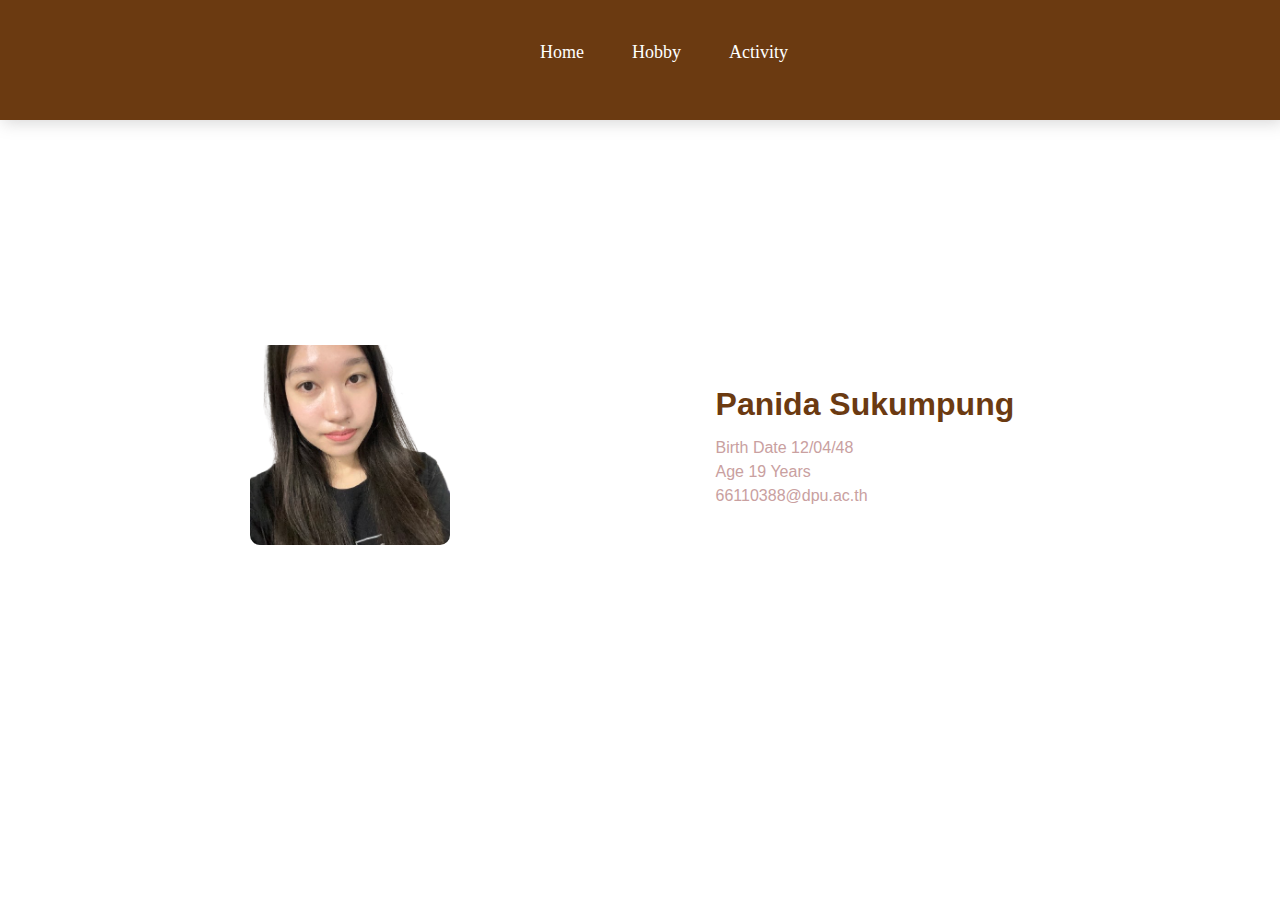
<file: index.html>
<!DOCTYPE html>
<html lang="en">
<head>
    <meta charset="UTF-8">
    <meta name="viewport" content="width=device-width, initial-scale=1.0">
    <title>CV</title>
    <link rel="stylesheet" href="styles.css">
</head>
<body>
    <div class="header">
        <div class="navbar">
            <li><a href="index.html">Home</a></li>
            <li><a href="hobby.html">Hobby</a></li>
            <li><a href="activity.html">Activity</a></li>
        </div>
    </div>

    <div class="content">
        <div class="image-container">
            <img src="img/me.png" alt="Sample Image">
        </div>
        <div class="Introduce-text">
            <h1>Panida Sukumpung</h1>
            <p>Birth Date 12/04/48</p>
            <p>Age 19 Years</p>
            <p>66110388@dpu.ac.th</p>
        </div>
    </div>
</body>
</html>
</file>
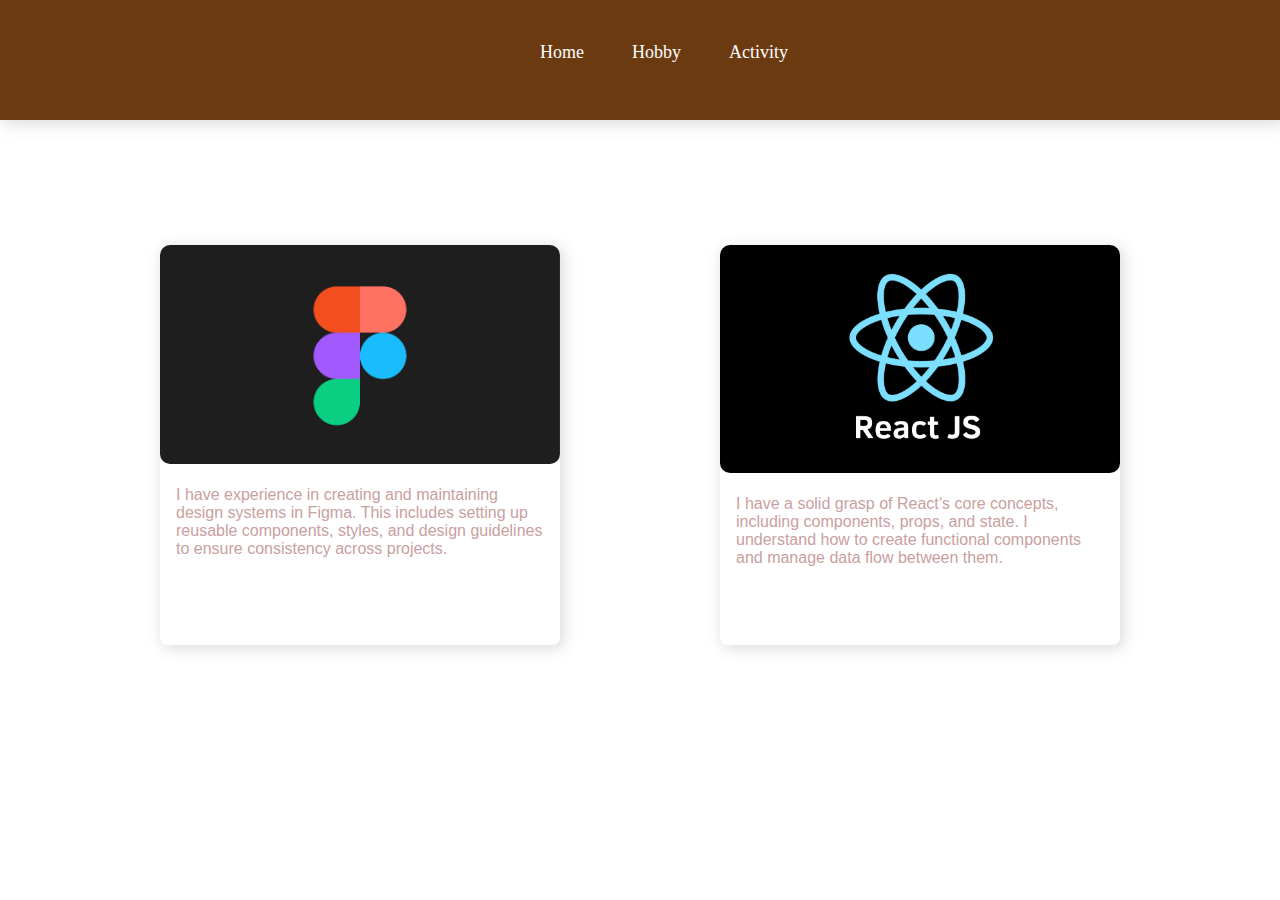
<file: activity.html>
<!DOCTYPE html>
<html lang="en">
<head>
    <meta charset="UTF-8">
    <meta name="viewport" content="width=device-width, initial-scale=1.0">
    <title>Document</title>
    <link rel="stylesheet" href="styles.css">
</head>
<body>
    <div class="header">
        <div class="navbar">
            <li><a href="index.html">Home</a></li>
            <li><a href="hobby.html">Hobby</a></li>
            <li><a href="activity.html">Activity</a></li>
        </div>
    </div>

    <div class="content">
        <div class="container">
            <div class="img-ac">
                <img src="img/figma.png" alt="Sample Image">
            </div>
            <div class="Introduce-text">
                <p>I have experience in creating and maintaining design systems in Figma. This includes setting up reusable components, styles, and design guidelines to 
                    ensure consistency across projects.</p>
            </div>
        </div>
        <div class="container">
            <div class="img-ac">
                <img src="img/react.png" alt="Sample Image">
            </div>
            <div class="Introduce-text">
                <p>I have a solid grasp of React’s core concepts, including components, props, and state. I understand how to create functional components and manage data flow between them.</p>
            </div>
        </div>
    </div>
</body>
</html>
</file>
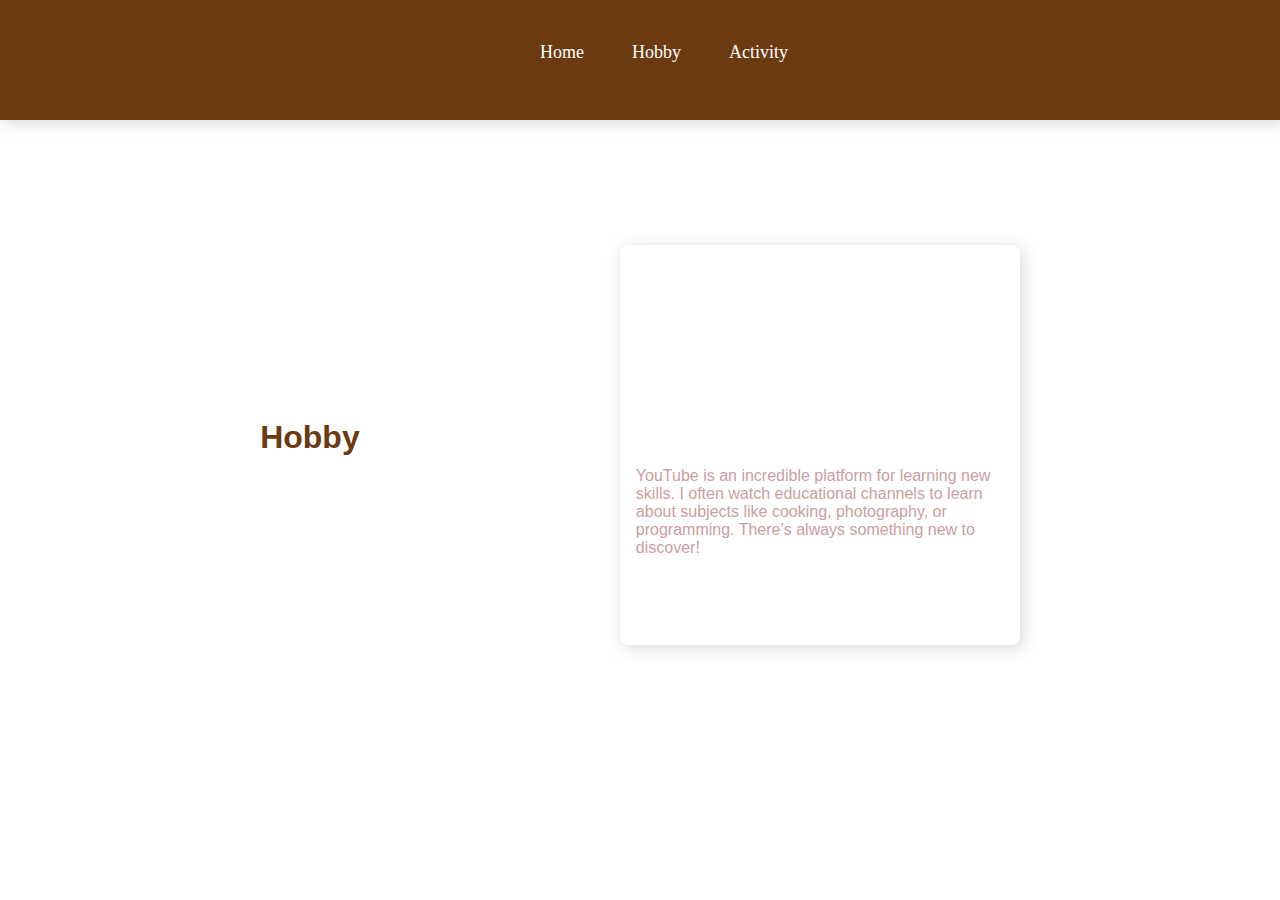
<file: hobby.html>
<!DOCTYPE html>
<html lang="en">
<head>
    <meta charset="UTF-8">
    <meta name="viewport" content="width=device-width, initial-scale=1.0">
    <title>Document</title>
    <link rel="stylesheet" href="styles.css">
</head>
<body>
    <div class="header">
        <div class="navbar">
            <li><a href="index.html">Home</a></li>
            <li><a href="hobby.html">Hobby</a></li>
            <li><a href="activity.html">Activity</a></li>
        </div>
    </div>

    <div class="content">
        <h1>Hobby</h1>
        <div class="container">
            <div class="video">
                <iframe width="100%" height="100%" src="https://www.youtube.com/embed/buVJ2ajEQfQ?si=_S_Z2eaqtdOonjVD" title="YouTube video player" frameborder="0" allow="accelerometer; autoplay; clipboard-write; encrypted-media; gyroscope; picture-in-picture; web-share" referrerpolicy="strict-origin-when-cross-origin" allowfullscreen></iframe>
            </div>
            <div class="Introduce-text">
                <p>YouTube is an incredible platform for learning new skills. I often watch educational channels to learn about subjects like cooking, photography, or programming. There’s always something new to discover!</p>
            </div>
        </div>
    </div>
</body>
</html>
</file>
<file: styles.css>
*{
    padding: 0;
    margin: 0;
}
.header{
    height: 100px;
    background-color: white;
    padding: 10px;
    box-shadow: 5px, 5px ,5px ,0;
    justify-items: center;
    box-shadow: 3px 3px 15px rgba(128, 127, 127, 0.3);
    background-color: rgb(107, 58, 17);
}

.navbar{
    display: flex; /* ใช้ Flexbox เพื่อจัดเรียงแนวนอน */
    list-style-type: none; /* ลบจุดในรายการ */
    padding: 16px;
    margin: 16px;
    justify-content: flex-end;
}
li{
    color: rgb(255, 255, 255);
    font-size: 18px;
    padding-left: 48px;
}
a{
    color: inherit; 
    text-decoration: none; 
}

.content{
    height: 650px;
    display: flex; /* ใช้ Flexbox */
    justify-content:space-evenly; /* จัดกลางในแนวนอน */
    align-items: center; /* จัดกลางในแนวตั้ง */
 
}
.image-container {
    height: 200px;
    width: 200px;
    display: inline-block;
    border-radius: 10px;
    overflow: hidden;
    display: flex; /* ใช้ Flexbox ใน container รูปภาพ */
    justify-content: center; /* จัดกลางในแนวนอน */
    align-items: center; /* จัดกลางในแนวตั้ง */
}

img {
    width: 100%;
    height: auto;
    display: block;
    border-radius: 10px;
}
.Introduce-text{
    justify-content: center;
    align-items: center;
    padding: 16px
    
}
h1{
    color: rgb(107, 58, 17);
    margin-bottom: 16px;
    font-family: 'Franklin Gothic Medium', 'Arial Narrow', Arial, sans-serif;
}
p{
    font-family:'Franklin Gothic Medium', 'Arial Narrow', Arial, sans-serif;
    font-weight: 100;
    color: rgb(201, 160, 160);
    margin-top: 6px;
}   
.container{
    height: 400px;
    width: 400px;
    box-shadow: 3px 3px 15px rgba(128, 127, 127, 0.3);
    border-radius: 8px;
}

.video{
    height: 50%;
    width: 100%;
    justify-content: center;
    align-content: center;
}
</file>
